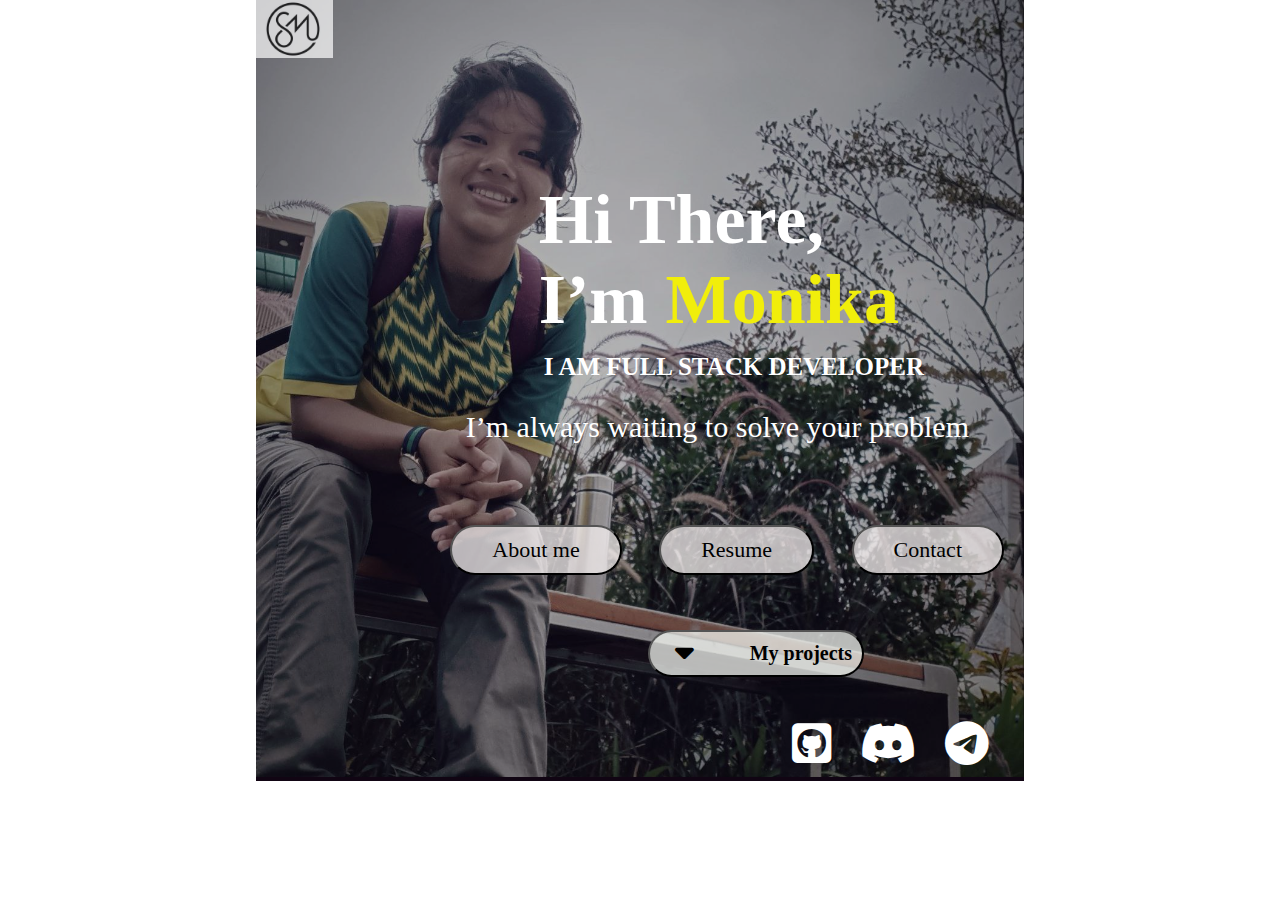
<file: index.html>
<!DOCTYPE html>
<html lang="en">
  <head>
    <meta charset="UTF-8" />
    <meta name="viewport" content="width=device-width, initial-scale=1.0" />
    <title>Document</title>
    <link rel="stylesheet" href="style.css" />
    <style>
      img {
        opacity: 0.7;
      }
    </style>
    <link
      rel="stylesheet"
      href="https://cdnjs.cloudflare.com/ajax/libs/font-awesome/6.5.1/css/all.min.css"
    />
  </head>
  <body>
    <div class="container">
      <div class="box">
        <div class="image-box">
          <img src="background.jpeg" alt="" />
        </div>

        <img class="logo" src="./SM log.jpg" alt="Logo" />
        <div class="text">
          Hi There,<br />
          I’m
        </div>
        <div class="text-1">Monika</div>

        <h4>I AM FULL STACK DEVELOPER</h4>
        <p>I’m always waiting to solve your problem</p>

        <div class="button">
          <a href="i ndex 1.html"> <button class="button1" style="font-size: 22px; padding: 10px 40px;  background-color: rgba(250, 244, 244, 0.733); border-radius: 25px; font-family: Inika;">About me</button></a>
           <a href="index 2.html"><button class="button2" style="font-size: 22px; padding: 10px 40px;  background-color: rgba(250, 244, 244, 0.733); border-radius: 25px; font-family: Inika;">Resume</button></a>
           <a href="index 3.html"><button class="button3" style="font-size: 22px; padding: 10px 40px; background-color: rgba(250, 244, 244, 0.733); border-radius: 25px; font-family: Inika;">Contact</button></a>
         </div>
         <a href="index 4.html"><button class="project" style="font-size: 20px; font-weight: bold; padding: 10px; padding-left: 100px; background-color: rgba(247, 250, 244, 0.733); border-radius: 25px; position: absolute; top: 630px; right: 160px; font-family: Inika;">My projects</button> 
        <a style="font-size: 30px; position: absolute; top: 630px; right: 330px; color: black;" href=""><i class="fa-solid fa-sort-down"></i></a>
      </a>

  <!-- <div class="next">
        
    <a style="background-color: rgba(197, 17, 17, 0.836); color: white; font-weight: bold;
  border-radius: 30px; padding-left: 40px; padding-right: 40px; font-size: 20px; height: 45px; width: 80px; border: 1px solid black; display: flex; align-items: center;text-align: center" href="i ndex 1.html">Next</a>
 
</div> -->

        <div class="icon">
          <a href="" style="font-size: 45px; color: white; padding-left: 25px"
            ><i class="fa-brands fa-square-github"></i></a>
          <a href="https://discord.com/channels/@me" style="font-size: 45px; color: white; padding-left: 25px"
            ><i class="fa-brands fa-discord"></i></a>
          <a href="" style="font-size: 45px; color: white; padding-left: 25px"
            ><i class="fa-brands fa-telegram"></i></a>
          <a href="" style="font-size: 37px; color: white; padding-left: 25px"
            ></a>
        </div>
      </div>
    </div>
  </div>
  </body>
</html>
</file>
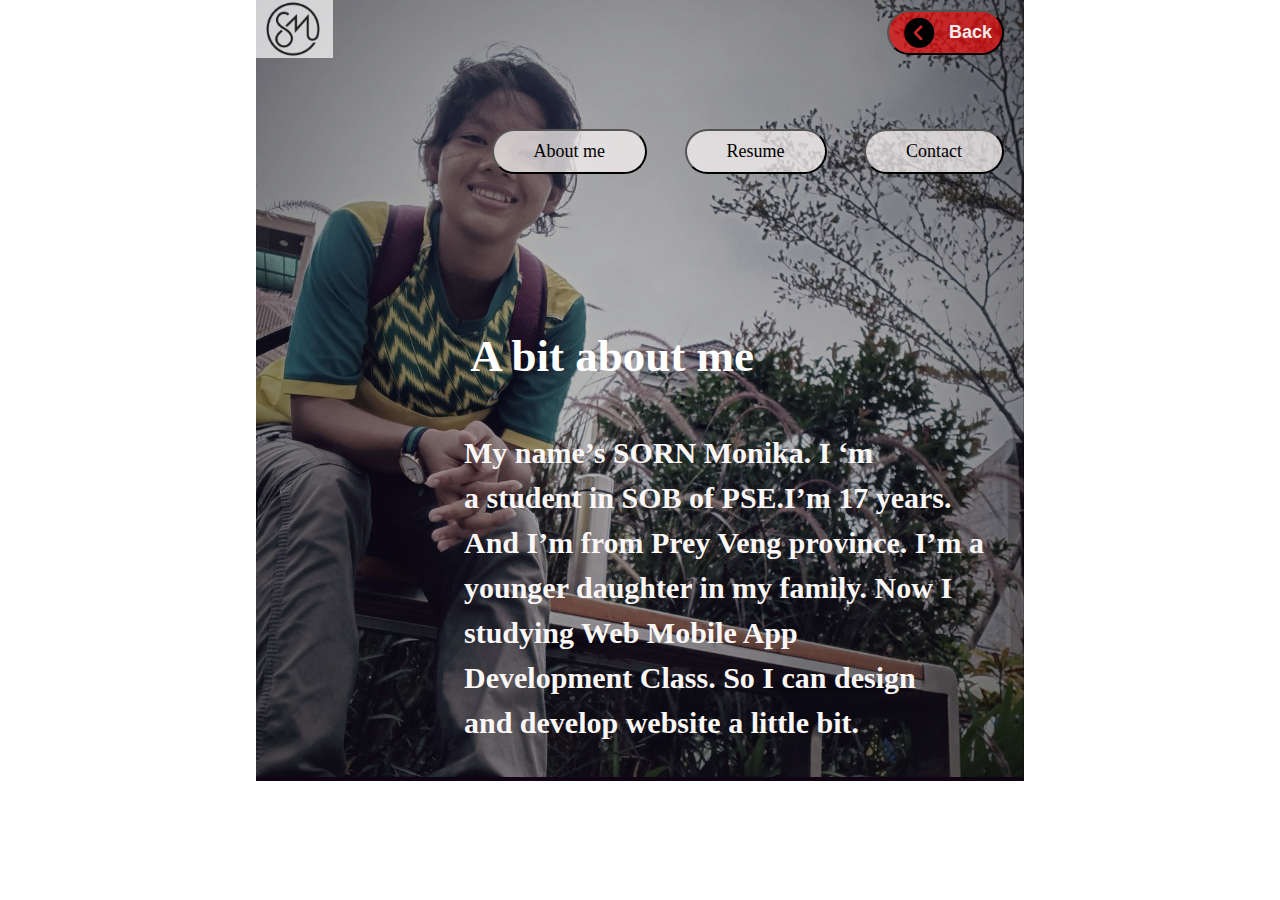
<file: i ndex 1.html>
<!DOCTYPE html>
<html lang="en">
  <head>
    <meta charset="UTF-8" />
    <meta name="viewport" content="width=device-width, initial-scale=1.0" />
    <title>Document</title>
    <link rel="stylesheet" href="style 1 .css" />
    <style>
      img {
        opacity: 0.7;
      }
    </style>
    <link
      rel="stylesheet"
      href="https://cdnjs.cloudflare.com/ajax/libs/font-awesome/6.5.1/css/all.min.css"
    />
  </head>
  <body>
    <div class="container">
      <div class="box">
        <div class="image-box">
          <img src="background.jpeg" alt="" />
        </div>

        <img class="logo" src="./SM log.jpg" alt="Logo" />

        <div class="button">
           <a href="i ndex 1.html"> <button class="button1" style="font-size: 18px; padding: 10px 40px;  background-color: rgba(250, 244, 244, 0.733); border-radius: 25px; font-family: Inika;">About me</button></a>
            <a href="index 2.html"><button class="button2" style="font-size: 18px; padding: 10px 40px;  background-color: rgba(250, 244, 244, 0.733); border-radius: 25px;font-family: Inika; ">Resume</button></a>
            <a href="index 3.html"><button class="button3" style="font-size: 18px; padding: 10px 40px; background-color: rgba(250, 244, 244, 0.733); border-radius: 25px; font-family: Inika; ">Contact</button></a>
          </div>
<!-- 
        <div class="icon">
          <a href="" style="font-size: 45px; color: white; padding-left: 25px; text-align: cent;"
            ><i class="fa-brands fa-square-facebook"></i
          ></a>
          <a href="" style="font-size: 45px; color: white; padding-left: 25px"
            ><i class="fa-brands fa-instagram"></i
          ></a>
          <a href="" style="font-size: 45px; color: white; padding-left: 25px"
            ><i class="fa-solid fa-envelope"></i
          ></a>
          <a href="" style="font-size: 37px; color: white; padding-left: 25px"
            ><i class="fa-brands fa-tiktok"></i
          ></a>
        </div> -->

        <div class="button back"> 
            <a href="index.html"><button class="back" style="font-size: 18px; padding: 10px; padding-left: 60px; background-color: rgba(233, 12, 12, 0.719); border-radius: 25px; ">Back</button></a>
           <div class="iconback" > 
            <a href="" style="color: black; "><i class="fa-sharp fa-solid fa-circle-chevron-left"></i></a>
           </div>
        </div>
        

        <div class="about">
          <h1>A bit about me</h1>
          <p>My name’s SORN Monika. I ‘m  <br> 
            a student in SOB of PSE.I’m 17 years. <br> 
             And I’m from Prey Veng province. I’m a <br>
             younger daughter in my family. Now I <br>
             studying Web Mobile App<br>
              Development Class. So I can design <br>and
               develop website a little bit.</p>
        </div>

      </div>
    </div>
  </body>
</html>
</file>
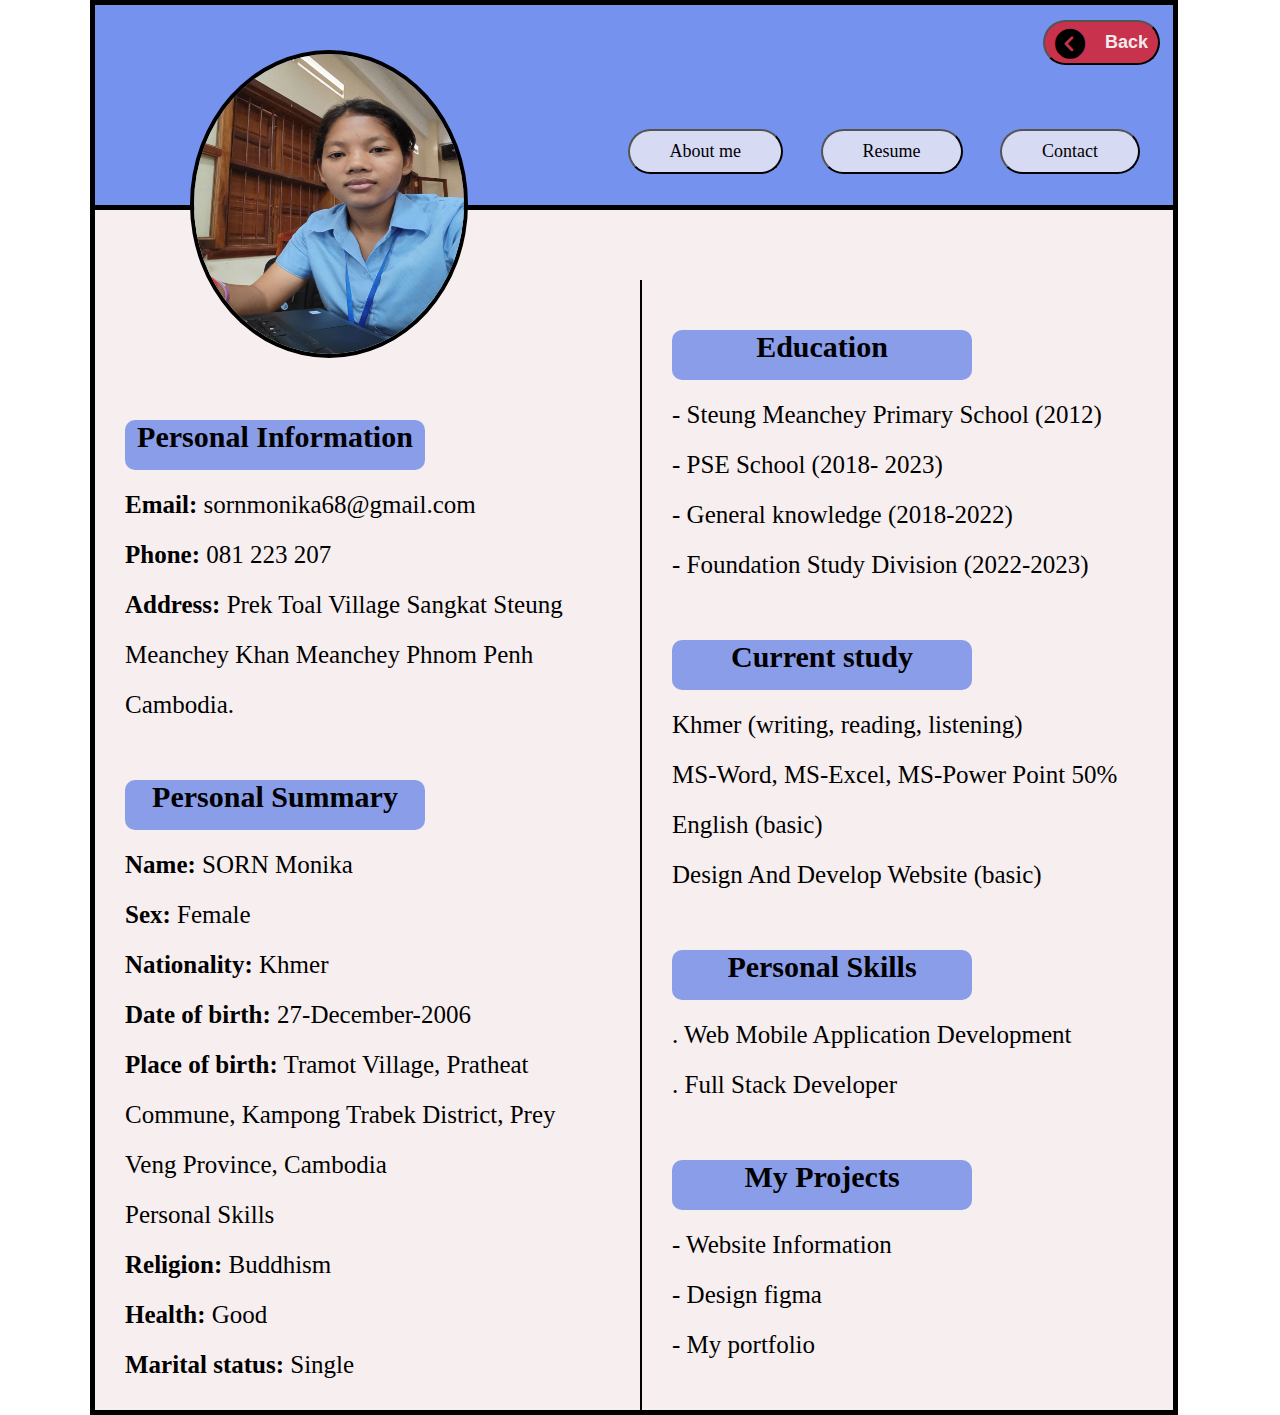
<file: index 2.html>
<!DOCTYPE html>
<html lang="en">
<head>
    <meta charset="UTF-8">
    <meta name="viewport" content="width=device-width, initial-scale=1.0">
    <title>Document</title>
    <link rel="stylesheet" href="style 2.css">
    <link
    rel="stylesheet"
    href="https://cdnjs.cloudflare.com/ajax/libs/font-awesome/6.5.1/css/all.min.css"
  />
</head>
<body>
    <div class="container">
        <div class="box">
            <div class="image-box">
            <img src="kaka.jpeg" alt="">
            </div>
        <div class="box-1">
            <div class="button">
                <a href="i ndex 1.html"> <button class="button1" style="font-size: 18px; padding: 10px 40px;  background-color: rgba(250, 244, 244, 0.733); border-radius: 25px;font-family: Inika; ">About me</button></a>
                 <a href="index 2.html"><button class="button2" style="font-size: 18px; padding: 10px 40px;  background-color: rgba(250, 244, 244, 0.733); border-radius: 25px; font-family: Inika;">Resume</button></a>
                 <a href="index 3.html"><button class="button3" style="font-size: 18px; padding: 10px 40px; background-color: rgba(250, 244, 244, 0.733); border-radius: 25px;font-family: Inika; ">Contact</button></a>
               </div>
              <div class="button back"> 
                <a href="index.html"><button class="back" style="font-size: 18px; padding: 10px; padding-left: 60px; background-color: rgba(233, 12, 12, 0.719); border-radius: 25px; ">Back</button></a>
               <div class="iconback" > 
                <a href="" style="color: black; position: absolute; top: 6px; right: 10px;"><i class="fa-sharp fa-solid fa-circle-chevron-left"></i></a>
               </div>
            </div>
        </div>
        <div class="box-2">

            <div class="box-text1">
                <div class="text1-1">Personal Information</div>
                <p><b>Email:</b> sornmonika68@gmail.com <br>

                    <b>Phone:</b> 081 223 207 <br>
                     
                  <b>  Address:</b> Prek Toal Village Sangkat Steung  <br>
                    
                    Meanchey Khan Meanchey Phnom Penh <br>
                    
                    Cambodia. <br></p>
                <div class="text1-2">Personal Summary</div>
                
                <p>
                   <b> Name: </b>SORN Monika <br>

                    <b>Sex:</b> Female <br>
                    
                    <b>Nationality:</b> Khmer <br>
                    
                    <b>Date of birth:</b> 27-December-2006 <br>
                   <b> Place of birth:</b> Tramot Village, Pratheat <br>

                        Commune, Kampong Trabek District, Prey <br>
                        
                        Veng Province, Cambodia <br>Personal Skills <br>
                        <b>Religion:</b> Buddhism <br>

                           <b> Health: </b>Good <br>
                            
                           <b> Marital status:</b> Single <br>
                        </p>
               
            </div>

            <div class="box-text2">
                <div class="text2-1">Education</div>
                <p>- Steung Meanchey Primary School (2012) <br>

                    - PSE School (2018- 2023) <br>
                    
                     - General knowledge (2018-2022) <br>
                     - Foundation Study Division (2022-2023) <br>
                </p>
                <div class="text2-2">Current study</div>
                <p>  Khmer (writing, reading, listening) <br>

                    MS-Word, MS-Excel, MS-Power Point 50% <br>
                  
                  English (basic) <br>
                  
                     Design And Develop Website (basic) <br>
                  </p>
                <div class="text2-3">Personal Skills</div>
                <p>. Web Mobile Application Development <br>

                   . Full Stack Developer <br>
                   <div class="text2-4">My Projects</div>
                   <p> - Website Information <br>
                - Design figma <br>
            - My portfolio</p>
                    
               
               </p>

    </div> 
    </div>
</body>
</html>
</file>
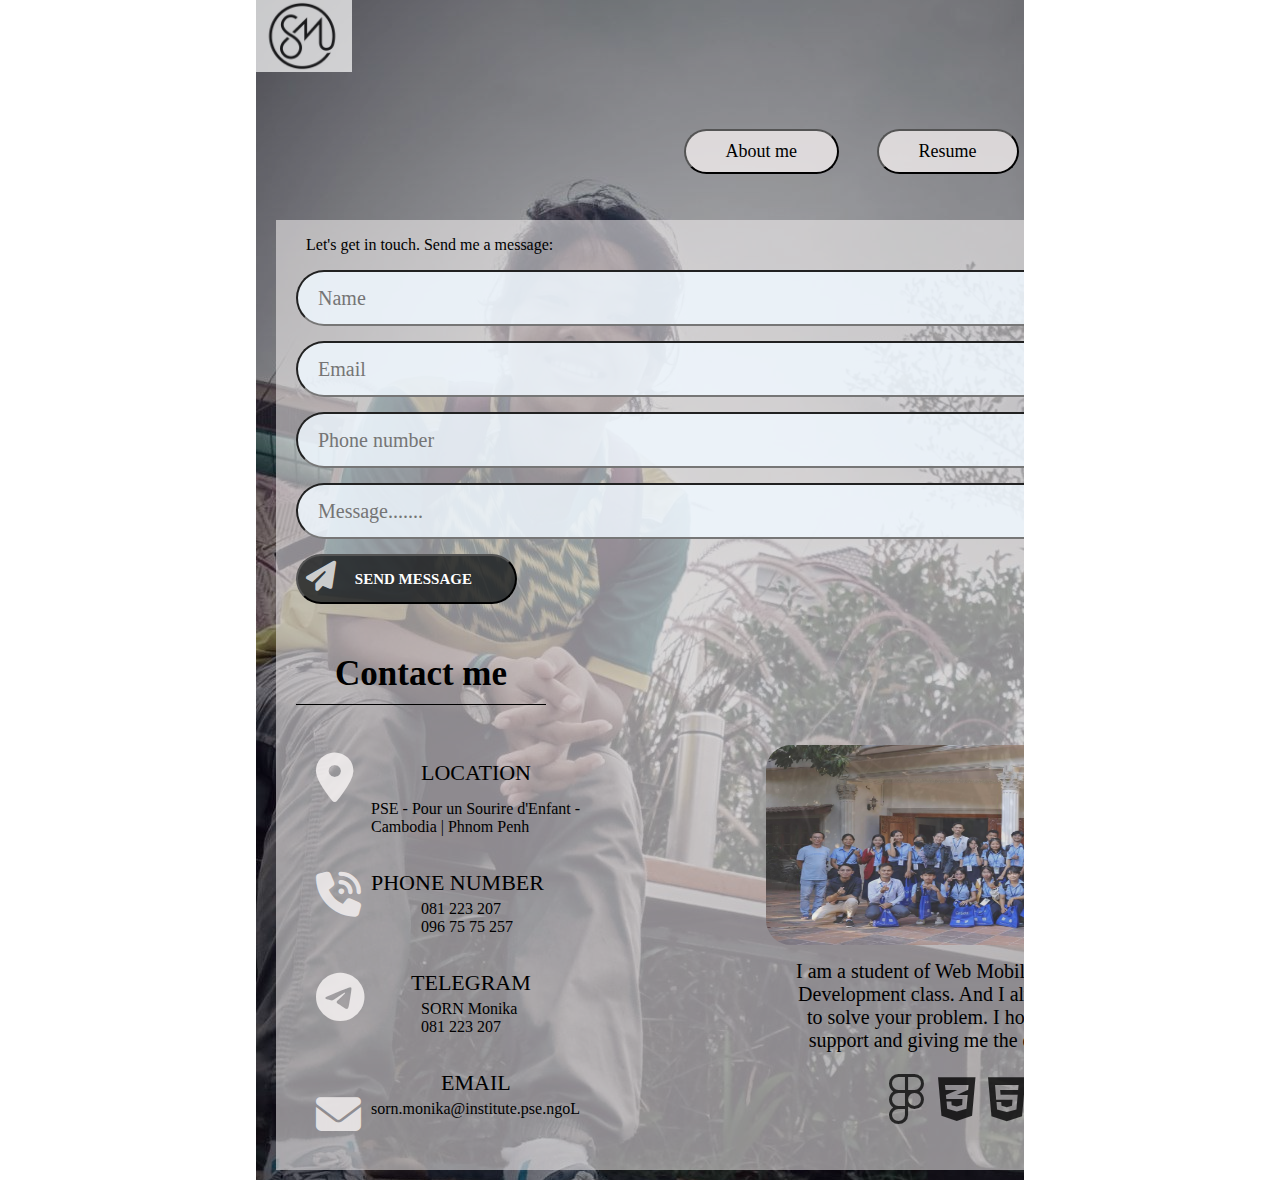
<file: index 3.html>
<!DOCTYPE html>
<html lang="en">
  <head>
    <meta charset="UTF-8" />
    <meta name="viewport" content="width=device-width, initial-scale=1.0" />
    <title>Document</title>
    <link rel="stylesheet" href="style 3.css" />
    <style>
      img {
        opacity: 0.7;
      }
    </style>
    <link
      rel="stylesheet"
      href="https://cdnjs.cloudflare.com/ajax/libs/font-awesome/6.5.1/css/all.min.css"
    />
  </head>
  <body>
    <div class="container">
      <div class="box">
        <div class="image-box">
          <img src="ka.jpeg" alt="" />
        </div>

        <img class="logo" src="./SM log.jpg" alt="Logo" />

        <div class="button">
          <a href="i ndex 1.html"> <button class="button1" style="font-size: 18px; padding: 10px 40px;  background-color: rgba(250, 244, 244, 0.733); border-radius: 25px; font-family: Inika;">About me</button></a>
           <a href="index 2.html"><button class="button2" style="font-size: 18px; padding: 10px 40px;  background-color: rgba(250, 244, 244, 0.733); border-radius: 25px;font-family: Inika; ">Resume</button></a>
           <a href="index 3.html"><button class="button3" style="font-size: 18px; padding: 10px 40px; background-color: rgba(250, 244, 244, 0.733); border-radius: 25px;font-family: Inika;">Contact</button></a>
         </div>

        <div class="button back"> 
           <a href="index.html"> <button class="back" style="font-size: 18px; padding: 10px; padding-left: 60px; background-color: rgba(233, 12, 12, 0.719); border-radius: 25px; ">Back</button></a>
           <div class="iconback" > 
            <a href="" style="color: black; position: absolute; top: 4px; right: 6px; "><i class="fa-sharp fa-solid fa-circle-chevron-left"></i></a>
           </div>
        </div>
        <div class="background-color">
          <a href="" style="font-size: 50px; color: rgba(10, 10, 10, 0.836); padding-left: 25px; position: absolute; bottom: 40px; right: 170px;"
                ><i class="fa-brands fa-html5"></i></a> 
                <a href="" style="font-size: 50px; color: rgba(7, 7, 7, 0.836); padding-left: 25px; position: absolute; bottom: 40px; right: 220px;"
                ><i class="fa-brands fa-css3-alt"></i></a> 
                <a href="" style="font-size: 50px; color: rgba(15, 15, 15, 0.836); padding-left: 25px; position: absolute; bottom: 40px; right: 270px;"
                ><i class="fa-brands fa-figma"></i></a> 

          <p style="margin-left: 30px;">Let's get in touch. Send me a message:</p>
          <form action="#">
            <div class="">
                  <input style="width: 93%; height: 50px; font-size: 20px; border-radius: 30px; margin-left: 20px; margin-bottom: 15px; padding-left: 20px; background-color: rgba(240, 248, 255, 0.836); font-family: Inika;" type="text" placeholder="Name" >
            </div>
            <div class="">
              <input style="width: 93%; height: 50px; font-size: 20px; border-radius: 30px; margin-left: 20px; margin-bottom: 15px; padding-left: 20px; background-color: rgba(240, 248, 255, 0.836); font-family: Inika;" type="text" placeholder="Email">
            </div>
            <div class="">
              <input style="width: 93%; height: 50px; font-size: 20px; border-radius: 30px; margin-left: 20px; margin-bottom: 15px; padding-left: 20px; background-color: rgba(240, 248, 255, 0.836); font-family: Inika;" type="text" placeholder="Phone number">
            </div>
            <div class="">
              <input style="width: 93%; height: 50px; font-size: 20px; border-radius: 30px; margin-left: 20px; margin-bottom: 15px; padding-left: 20px; background-color: rgba(240, 248, 255, 0.836); font-family: Inika;" type="text" placeholder="Message.......">
            </div>
            <div class="">
              <input style="width: 24%; height: 50px; font-size: 15px; border-radius: 30px; margin-left: 20px; margin-bottom: 15px; padding-left: 20px; background-color: rgba(22, 24, 26, 0.788); color: rgb(255, 255, 255); font-weight: bold; font-family: Inika;" type="button" value="SEND MESSAGE">
              <a href="" style="font-size: 30px; position: absolute; left: 30px; top: 340px; color: rgba(255, 255, 255, 0.767);"><i class="fa-solid fa-paper-plane"></i></a>
            </div>
          </form>
          <div class="contact">
            <h3 class="contact me" style="font-size: 35px; font-family: Inika; border-bottom: 1px solid black; width: 250px; text-align: center; margin-left: 20px; height: 50px;">Contact me</h3>
          </div>

          <div class="contact-box1">
            <div class=" text-contact">LOCATION</div>
          
              <a href="" style="font-size: 50px; color: rgba(247, 243, 243, 0.836); padding-left: 25px; position: absolute; top: 10px; left: 0;"
                ><i class="fa-solid fa-location-dot"></i></a> 

              <a href="" style="font-size: 45px; color: rgb(247, 243, 243, 0.836); padding-left: 25px; position: absolute; top: 130px;"
                ><i class="fa-solid fa-phone-volume"></i></a>
              <a href="" style="font-size: 45px; color: rgb(247, 243, 243, 0.836); padding-left: 25px; position: absolute; top: 350px;"
                ><i class="fa-solid fa-envelope"></i
              ></a>
              <a href="" style="font-size: 50px; color: rgb(247, 243, 243, 0.836); padding-left: 25px; position:absolute;  top: 230px;"><i class="fa-brands fa-telegram"></i></a>
            
            <div class="text-contact-1">PSE - Pour un Sourire d'Enfant - <br>
               Cambodia | Phnom Penh</div>

               <div class=" text-contact-2">PHONE NUMBER</div>
               <div class=" text-contact-3">081 223 207 <br>
                096 75 75 257</div>
                <div class=" text-contact-4">TELEGRAM</div>
                <div class=" text-contact-5">SORN Monika <br>081 223 207
                </div>
                <div class=" text-contact-6">EMAIL</div>
                <div class=" text-contact-7">sorn.monika@institute.pse.ngoL</div>

          </div>

          <div class="contact-box2">
            <div class="box-picture">
              <img src="Untitled.jpeg" alt="" style="width: 400px; height: 200px; border-radius: 25px;">
            </div>

            <div class="last-text">I am a student of  Web Mobile  Application <br>
               Development class. And I always waiting <br>
                to solve your problem. I hope you guys <br>
                 support and giving me the opportunity.</div>
          </div>  
        </div>
      </div> 
    </div>
  </body>
</html>
</file>
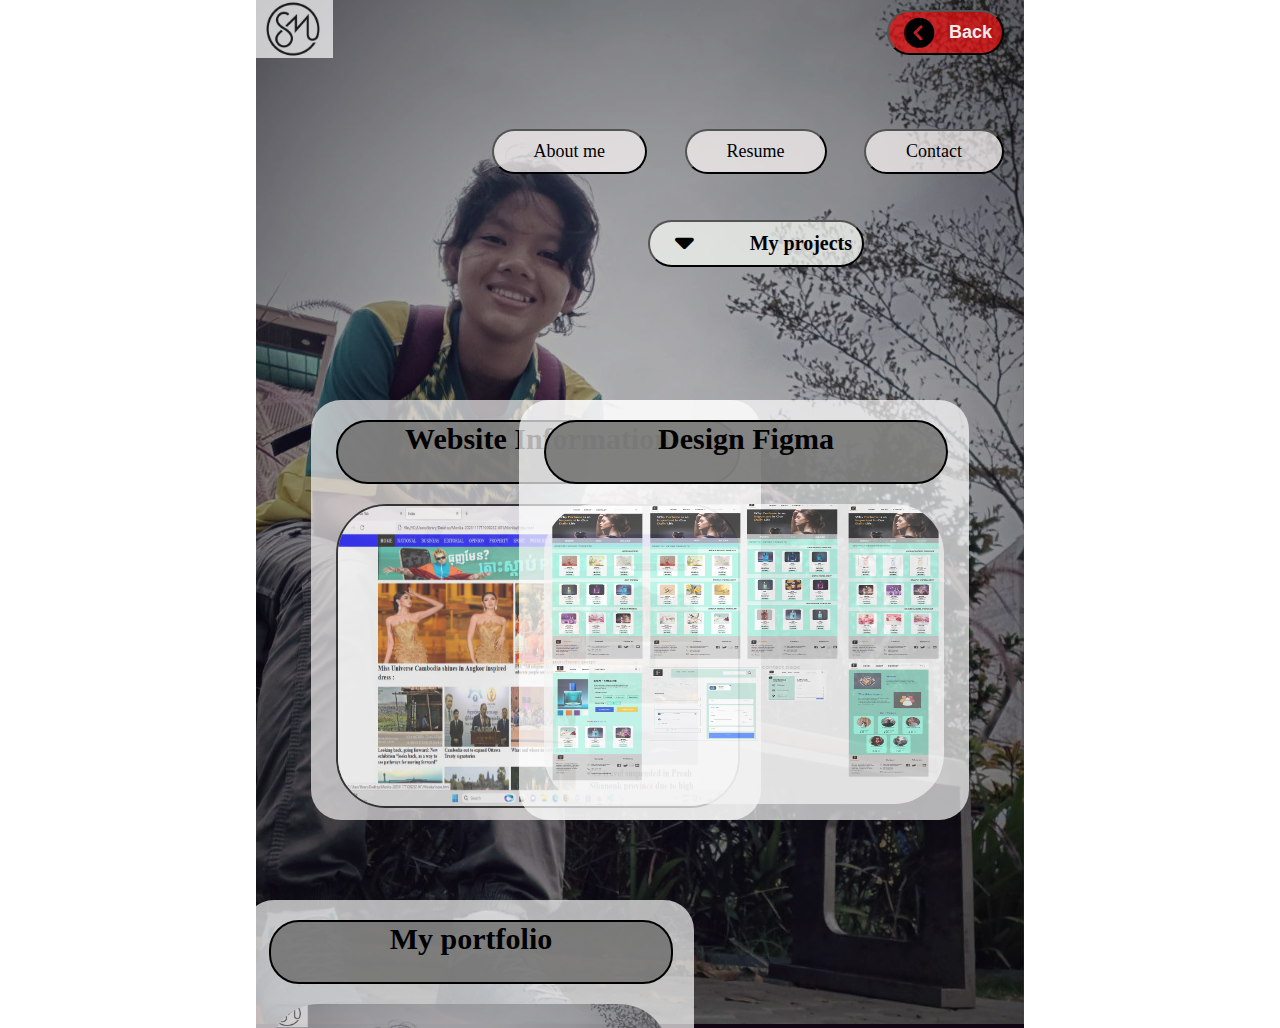
<file: index 4.html>
<!DOCTYPE html>
<html lang="en">
  <head>
    <meta charset="UTF-8" />
    <meta name="viewport" content="width=device-width, initial-scale=1.0" />
    <title>Document</title>
    <link rel="stylesheet" href="style 4.css" />
    <style>
      img {
        opacity: 0.7;
      }
    </style>
    <link
      rel="stylesheet"
      href="https://cdnjs.cloudflare.com/ajax/libs/font-awesome/6.5.1/css/all.min.css"
    />
  </head>
  <body>
    <div class="container">
      <div class="box">
        <div class="image-box">
          <img src="ka.jpeg" alt="" />
        </div>

        <img class="logo" src="./SM log.jpg" alt="Logo" />

        <div class="button">
           <a href="i ndex 1.html"> <button class="button1" style="font-size: 18px; padding: 10px 40px;  background-color: rgba(250, 244, 244, 0.733); border-radius: 25px; font-family: Inika;">About me</button></a>
            <a href="index 2.html"><button class="button2" style="font-size: 18px; padding: 10px 40px;  background-color: rgba(250, 244, 244, 0.733); border-radius: 25px; font-family: Inika;">Resume</button></a>
            <a href="index 3.html"><button class="button3" style="font-size: 18px; padding: 10px 40px; background-color: rgba(250, 244, 244, 0.733); border-radius: 25px; font-family: Inika;">Contact</button></a>
          </div>
          <a href="index 4.html"><button class="project" style="font-size: 20px; font-weight: bold; padding: 10px; padding-left: 100px; background-color: rgba(247, 250, 244, 0.733); border-radius: 25px; position: absolute; top: 220px; right: 160px; font-family: Inika;">My projects</button> 
            <a style="font-size: 30px; position: absolute; top: 220px; right: 330px; color: black;" href=""><i class="fa-solid fa-sort-down"></i></a>
          </a>

        <div class="button back"> 
            <a href="index.html"><button class="back" style="font-size: 18px; padding: 10px; padding-left: 60px; background-color: rgba(233, 12, 12, 0.719); border-radius: 25px; ">Back</button></a>
           <div class="iconback" > 
            <a href="" style="color: black; "><i class="fa-sharp fa-solid fa-circle-chevron-left"></i></a>
           </div>
        </div>
        <div class="box-1">
            <div class="box-1-1">Website Information</div>
            <div class="box-1-2">
                <img src="news 1.jpeg" alt="">
            </div>
        </div>

        <div class="box-2">
            <div class="box-2-1">Design Figma</div>
            <div class="box-2-2">
              <img src="figma 2.png" alt="">
            </div>
        </div>

        <div class="box-3">
            <div class="box-3-1">My portfolio</div>
            <div class="box-3-2">
              <img src="my portfolio.png" alt="">
            </div>
        </div>

    

      </div>
    </div>
  </body>
</html>
</file>
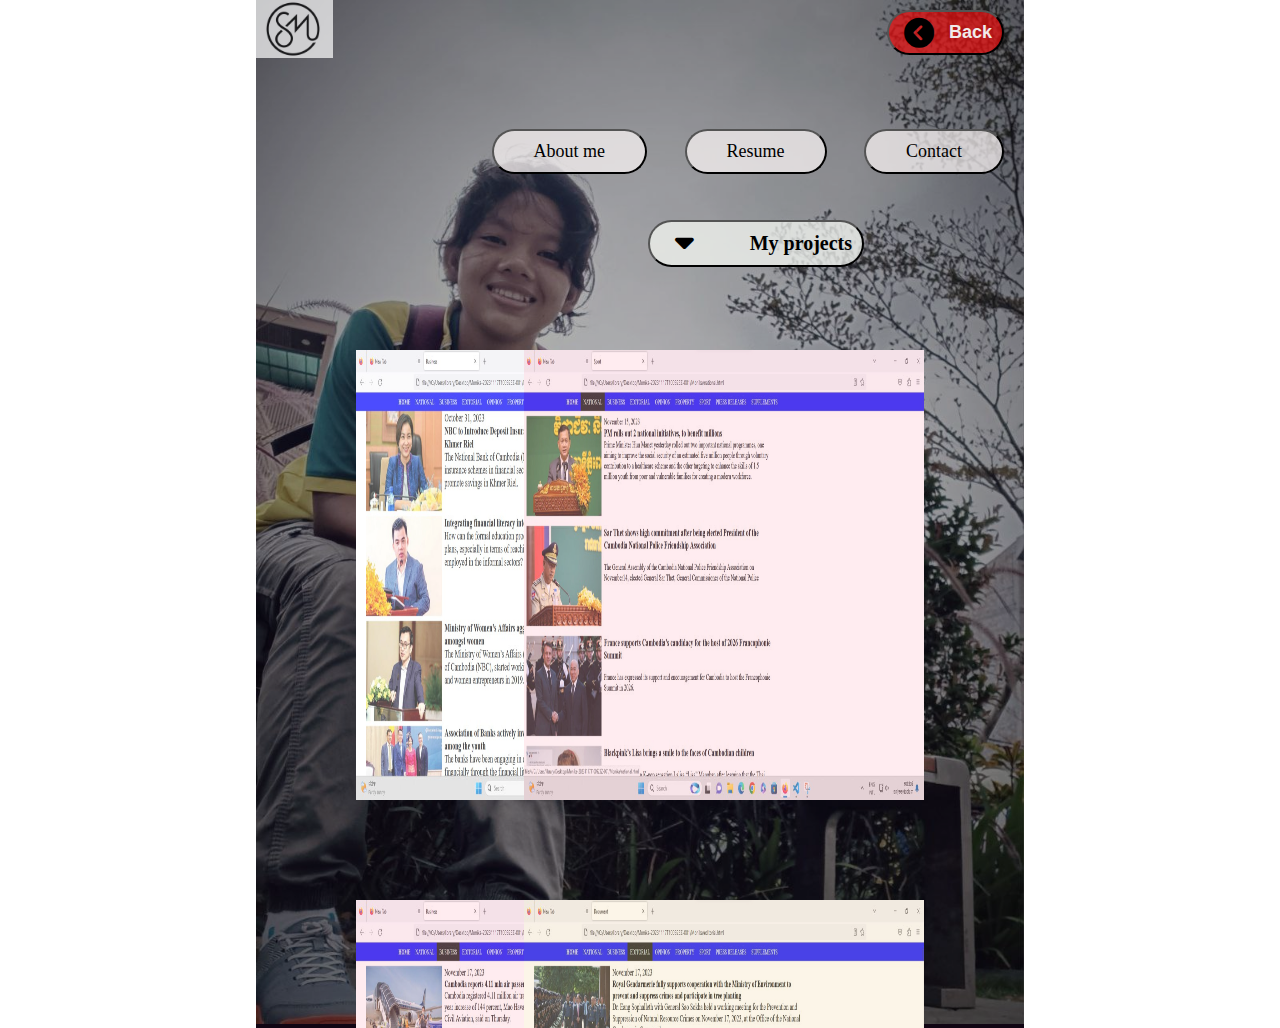
<file: index 5.html>
<!DOCTYPE html>
<html lang="en">
  <head>
    <meta charset="UTF-8" />
    <meta name="viewport" content="width=device-width, initial-scale=1.0" />
    <title>Document</title>
    <link rel="stylesheet" href="style 5.css" />
    <style>
      img {
        opacity: 0.7;
      }
    </style>
    <link
      rel="stylesheet"
      href="https://cdnjs.cloudflare.com/ajax/libs/font-awesome/6.5.1/css/all.min.css"
    />
  </head>
  <body>
    <div class="container">
      <div class="box">
        <div class="image-box">
          <img src="ka.jpeg" alt="" />
        </div>

        <img class="logo" src="./SM log.jpg" alt="Logo" />

        <div class="button">
           <a href="i ndex 1.html"> <button class="button1" style="font-size: 18px; padding: 10px 40px;  background-color: rgba(250, 244, 244, 0.733); border-radius: 25px; font-family: Inika;">About me</button></a>
            <a href="index 2.html"><button class="button2" style="font-size: 18px; padding: 10px 40px;  background-color: rgba(250, 244, 244, 0.733); border-radius: 25px; font-family: Inika;">Resume</button></a>
            <a href="index 3.html"><button class="button3" style="font-size: 18px; padding: 10px 40px; background-color: rgba(250, 244, 244, 0.733); border-radius: 25px; font-family: Inika;">Contact</button></a>
          </div>
          <a href="index 4.html"><button class="project" style="font-size: 20px; font-weight: bold; padding: 10px; padding-left: 100px; background-color: rgba(247, 250, 244, 0.733); border-radius: 25px; position: absolute; top: 220px; right: 160px; font-family: Inika;">My projects</button> 
            <a style="font-size: 30px; position: absolute; top: 220px; right: 330px; color: black;" href=""><i class="fa-solid fa-sort-down"></i></a>
          </a>

        <div class="button back"> 
            <a href="index.html"><button class="back" style="font-size: 18px; padding: 10px; padding-left: 60px; background-color: rgba(233, 12, 12, 0.719); border-radius: 25px; ">Back</button></a>
           <div class="iconback" > 
            <a href="" style="color: black; "><i class="fa-sharp fa-solid fa-circle-chevron-left"></i></a>
           </div>
        </div>
        <div class="box1"><img src="news 2.jpeg" alt=""></div>
        <div class="box2"><img src="news 3.jpeg" alt=""></div>
        <div class="box3"><img src="news 4.jpeg" alt=""></div>
        <div class="box4"><img src="news 5.jpeg" alt=""></div>
        <div class="box5"></div>
        <div class="box6"></div>

      </div>
    </div>
  </body>
</html>
</file>
<file: style.css>
body{
    margin: 0;
}
.container{
    position: relative;
    width: 60%;
    height: auto;
    overflow: hidden;
    margin: auto;
}
.box{
    position: relative;
    width: 100%;
    background-color: rgb(17, 5, 19);
    margin: auto;
}
.image-box img{
    width: 100%;
    height: auto;
    overflow: hidden;
    background-image: url("ka.jpeg");
    /* background-position: center;
    background-repeat: no-repeat;
    background-size: cover;
    /* background-color: rgba(0, 0, 0, 0.301); */
    position: relative; 
}

.logo {
    position: absolute;
    top:0;
    width: 10%;
    height: 8%;
    /* border-radius: 50%; */
    height: auto;
    overflow: hidden;}
.text{
        position: absolute;
        right: 200px;
        top: 180px;
        font-size: 70px;
        color: white;
        font-weight: bold;
        font-family: Inika;
    }
    .text-1{
        position: absolute;
        right: 125px;
        top: 260px;
        font-size: 70px;
        color: rgb(241, 238, 11) ;
        font-weight: bold;
        font-family: Inika;
    }
    h4{font-weight: bold;
        position: absolute;
        right: 100px;
        top: 320px;
        font-size: 25px;
        color: white;
    }
    p{
        position: absolute;
        right: 55px;
        top: 380px;
        font-size: 30px;
        color: white;
    }
    .button {
        position: absolute;
        top: 400px;
        right: 0px;
        /* background-color: black; */
        color: rgb(17, 7, 7);
        padding: 20px;
        text-align: center;
        display: inline-block;
        font-size: 150px;
        /* margin: 4px 2px; */
        cursor: pointer;
        justify-content: space-between;
      }
      .icon{
        position:absolute;
        right: 10px;
        bottom: 10px;
    }
</file>
<file: style 1 .css>
body{
    margin: 0;
}
.container{
    position: relative;
    width: 60%;
    height: auto;
    overflow: hidden;
    margin: auto;
}
.box{
    position: relative;
    width: 100%;
    background-color: rgb(17, 5, 19);
    margin: auto;
}
.image-box img{
    width: 100%;
    height: auto;
    overflow: hidden;
    background-image: url("ka.jpeg");
    /* background-position: center;
    background-repeat: no-repeat;
    background-size: cover;
    /* background-color: rgba(0, 0, 0, 0.301); */
    position: relative; 
}

.logo {
    position: absolute;
    top:0;
    width: 10%;
    height: 8%;
    /* border-radius: 50%; */
    height: auto;
    overflow: hidden;}
.button {
        position: absolute;
        top: 0;
        right: 0px;
        /* background-color: black; */
        color: rgb(17, 7, 7);
        padding: 20px;
        text-align: center;
        display: inline-block;
        font-size: 150px;
        /* margin: 4px 2px; */
        cursor: pointer;
        justify-content: space-between;
      }
    .back{
        position: absolute;
        top: 5px;
        right: 10px;
        /* background-color: black; */
        color: rgb(241, 235, 235);
        font-weight: bold;
        padding: 20px;
        text-align: center;
        gon
        display: inline-block;
        font-size: 150px;
        /* margin: 4px 2px; */
        cursor: pointer;
        justify-content: space-between;
      }
.iconback{
        position: absolute;
        top: 12px;
        right: 80px;
        color: black;
        font-size: 30px;

    }
.icon{
        position:absolute;
        right: 10px;
        bottom: 10px;
    }
h1{
    position: absolute;
    top: 300px;
    right: 270px;
    color: rgb(255, 255, 255);
    font-size: 45px;
}
p{
    position: absolute;
    top: 400px;
    right: 40px;
    font-size: 30px;
    color: rgb(252, 247, 247);
    font-weight: bold;
    line-height: 1.5;
}
</file>
<file: style 2.css>
body{
    margin: 0;
}
.container{
    width: 1100px;
    height: auto;
    overflow: hidden;
    margin: auto;
}
.box{
    position: relative;
    width: auto;
    height: auto;
    overflow: hidden;
    /* background-color: black; */

}
.image-box{
    position: absolute;
    width: 270px;
    height: 300px;
    border: 5px sodi black;
    border-radius: 50px;
}
.image-box img{
    width: 100%;
    height: 100%;
    border-radius:50%;
    margin-top: 50px;
    margin-left: 100px;
    border: 4px solid black;
}
.box-1{
    width: 98%;
    height: 200px;
    background-color: rgba(18, 67, 226, 0.582);
    /* border: 10px solid black; */
    border-top: 5px solid black;
    border-left: 5px solid black;
    border-right: 5px solid black;
  

}
.box-2{
    /* position: relative; */
    width: 98%;
    height: 1200px;
    background-color: rgb(247, 239, 239);
    border: 5px solid black;
  
}
.button {
    position: absolute;
    top: 0;
    right: 30px;
    /* background-color: black; */
    color: rgb(17, 7, 7);
    padding: 20px;
    text-align: center;
    display: inline-block;
    font-size: 150px;
    /* margin: 4px 2px; */
    cursor: pointer;
    justify-content: space-between;
  }
  .back{
    position: absolute;
    top: 10px;
    right: 15px;
    /* background-color: black; */
    color: rgb(241, 235, 235);
    font-weight: bold;
    padding: 20px;
    text-align: center;
    gon
    /* display: inline-block; */
    font-size: 150px;
    /* margin: 4px 2px; */
    cursor: pointer;
    justify-content: space-between;
  }
  .iconback{
    position: absolute;
    top: 12px;
    right: 80px;
    color: black;
    font-size: 30px;

}
.icon{
    position:absolute;
    right: 10px;
    bottom: 10px;
}
.box-text1{
    position: absolute;
    width: 50%;
    height: 1000px;
    /* background-color: rgb(21, 255, 0); */
    top: 350px;
}
.text1-2{
    font-size: 30px;
    font-weight: bold;
    margin-left: 30px;
    margin-top: 20px;
}
p{
    font-size: 25px;
    margin-left: 30px;
    line-height: 2;
    margin-top: 10px;
}
.text1-1{
    font-size: 30px;
    font-weight: bold;
    margin-left: 30px;
    margin-top: 70px;
    width: 300px;
    height: 50px;
    border-radius: 10px;
    background-color: rgba(18, 67, 226, 0.479);
    text-align: center;
}
.text1-2{
    font-size: 30px;
    font-weight: bold;
    margin-left: 30px;
    margin-top: 50px;
    width: 300px;
    height: 50px;
    border-radius: 10px;
    background-color: rgba(18, 67, 226, 0.479);
    text-align: center;
}

.box-text2{
    position: absolute;
    width: 48%;
    height: 1150px;
    /* background-color: rgb(230, 230, 31); */
    right: 20px;
    top: 280px;
    border-left:2px solid black;
}
.text2-1{
    font-size: 30px;
    font-weight: bold;
    margin-left: 30px;
    margin-top:15px;
}
.text2-1{
    font-size: 30px;
    font-weight: bold;
    margin-left: 30px;
    margin-top: 50px;
    width: 300px;
    height: 50px;
    border-radius: 10px;
    background-color: rgba(18, 67, 226, 0.479);
    text-align: center;
}
.text2-2{
    font-size: 30px;
    font-weight: bold;
    margin-left: 30px;
    margin-top: 50px;
    width: 300px;
    height: 50px;
    border-radius: 10px;
    background-color: rgba(18, 67, 226, 0.479);
    text-align: center;
}
.text2-3{
    font-size: 30px;
    font-weight: bold;
    margin-left: 30px;
    margin-top: 50px;
    width: 300px;
    height: 50px;
    border-radius: 10px;
    background-color: rgba(18, 67, 226, 0.479);
    text-align: center;
}
.text2-4{
    font-size: 30px;
    font-weight: bold;
    margin-left: 30px;
    margin-top: 50px;
    width: 300px;
    height: 50px;
    border-radius: 10px;
    background-color: rgba(18, 67, 226, 0.479);
    text-align: center;
}
</file>
<file: style 3.css>
body{
    margin: 0;
}
.container{
    position: relative;
    width: 60%;
    height: auto;
    overflow: hidden;
    margin: auto;
}
.box{
    position: relative;
    width:960px;
    height: 1180px;
    background-color: rgb(17, 5, 19);
    margin: auto;
}
image-box img{
    width: 100%;
    height: auto;
    overflow: hidden;
    background-image: url("ka.jpeg");
    /* background-position: center;
    background-repeat: no-repeat;
    background-size: cover;
    /* background-color: rgba(0, 0, 0, 0.301); */
    position: relative; 
}

.logo {
    position: absolute;
    top:0;
    width: 10%;
    height: 8%;
    /* border-radius: 50%; */
    height: auto;
    overflow: hidden;}
.button {
        position: absolute;
        top: 0;
        right: 0px;
        /* background-color: black; */
        color: rgb(17, 7, 7);
        padding: 20px;
        text-align: center;
        display: inline-block;
        font-size: 150px;
        /* margin: 4px 2px; */
        cursor: pointer;
        justify-content: space-between;
      }
    .back{
        position: absolute;
        top: 5px;
        right: 10px;
        /* background-color: black; */
        color: rgb(241, 235, 235);
        font-weight: bold;
        padding: 20px;
        text-align: center;
        gon
        display: inline-block;
        font-size: 150px;
        /* margin: 4px 2px; */
        cursor: pointer;
        justify-content: space-between;
      }
.iconback{
        position: absolute;
        top: 9px;
        right: 80px;
        color: black;
        font-size: 30px;

    }
/* .icon{
        position:absolute;
        right: 10px;
        bottom: 10px;
    } */
.background-color{
    position: absolute;
    top: 220px;
    width: 920px;
    height: 950px;
    background-color: rgba(245, 241, 241, 0.562);
    left: 20px;
}
.message{
    position: fixed;
    top: 500px;
    left: 500px;
}
.text-1{
    position:absolute ;
    width: 90%;
    height: 50px;
}
.contact-box1{
    position: absolute;
    width: 400px;
    height: 450px;
    /* background-color: pink; */
    left: 15px;
}
.contact-box2{
    position: absolute;
    width: 500px;
    height: 450px;
    /* background-color: rgb(228, 20, 54); */
    right: 0;
}
.text-contact{
    position: absolute;
    font-size: 22PX;
    /* font-weight: bold; */
    font-family: Inika;
    left: 130px;
    top: 20px;
}
.text-contact-1{
    position: absolute;
    left: 80px;
    top: 60px;
}
.text-contact-2{
    position: absolute;
    font-size: 22PX;
    /* font-weight: bold; */
    font-family: Inika;
    left: 80px;
    top: 130px;
}
.text-contact-3{
    position: absolute;
    left: 130px;
    top: 160px;
}
.text-contact-4{
    position: absolute;
    font-size: 22PX;
    /* font-weight: bold; */
    font-family: Inika;
    left: 120px;
    top: 230px;
}
.text-contact-5{
    position: absolute;
    left: 130px;
    top: 260px;
}
.text-contact-6{
    position: absolute;
    font-size: 22PX;
    /* font-weight: bold; */
    font-family: Inika;
    left: 150px;
    top: 330px;
}
.text-contact-7{
    position: absolute;
    left: 80px;
    top: 360px;
}
.last-text{
    position: absolute;
    font-size: 20px;
    color: black;
    text-align: center;
    top: 220px;
    left: 100px;

    
}
.box-picture{
    position: absolute;
    left: 70px;
    top: 5px;
}
</file>
<file: style 4.css>
body{
    margin: 0;
}
.container{
    position: relative;
    width: 60%;
    height: auto;
    overflow: hidden;
    margin: auto;
}
.box{
    position: relative;
    width: 100%;
    background-color: rgb(17, 5, 19);
    margin: auto;
}
.image-box img{
    width: 100%;
    height: auto;
    overflow: hidden;
    background-image: url("ka.jpeg");
    /* background-position: center;
    background-repeat: no-repeat;
    background-size: cover;
    /* background-color: rgba(0, 0, 0, 0.301); */
    position: relative; 
}

.logo {
    position: absolute;
    top:0;
    width: 10%;
    height: 8%;
    /* border-radius: 50%; */
    height: auto;
    overflow: hidden;}
.button {
        position: absolute;
        top: 0;
        right: 0px;
        /* background-color: black; */
        color: rgb(17, 7, 7);
        padding: 20px;
        text-align: center;
        display: inline-block;
        font-size: 150px;
        /* margin: 4px 2px; */
        cursor: pointer;
        justify-content: space-between;
      }
    .back{
        position: absolute;
        top: 5px;
        right: 10px;
        /* background-color: black; */
        color: rgb(241, 235, 235);
        font-weight: bold;
        padding: 20px;
        text-align: center;
        gon
        display: inline-block;
        font-size: 150px;
        /* margin: 4px 2px; */
        cursor: pointer;
        justify-content: space-between;
      }
.iconback{
        position: absolute;
        top: 12px;
        right: 80px;
        color: black;
        font-size: 30px;

    }
.icon{
        position:absolute;
        right: 10px;
        bottom: 10px;
    }
.box-1{
    position: absolute;
    width: 450px;
    height: 420px;
    background-color: rgba(247, 244, 244, 0.692);
    top: 400px;
    left: 55px;
    border-radius: 30px;
  
}
.box-1-1{
    width: 400px;
    height: 60px;
    background-color: rgba(110, 110, 109, 0.815);
    margin-top: 20px;
    margin-left: 25px;
    border-radius: 50px;
    font-size: 30px;
    font-weight: bold;
    text-align: center;
    font-family: Inika;
    border: 2px solid black;

}
.box-1-2 img{
    width: 400px;
    height: 300px;
    border-radius: 50px;
    border: 2px solid black;
}
.box-1-2{
    width: 400px;
    height: 300px;
    /* background-color: yellow; */
    margin-top: 20px;
    margin-left: 25px;
    /* border-radius: 50px; */
}

.box-2{
    position: absolute;
    width: 450px;
    height: 420px;
    background-color: rgba(255, 255, 255, 0.692);
    top: 400px;
    right:55px;
    border-radius: 30px;
}
.box-2-1{
    width: 400px;
    height: 60px;
    background-color: rgb(110, 110, 109, 0.836);
    margin-top: 20px;
    margin-left: 25px;
    border-radius: 50px;
    font-size: 30px;
    font-weight: bold;
    text-align: center;
    font-family: Inika;
    border: 2px solid black;
}
.box-2-2{
    width: 400px;
    height: 300px;
    /* background-color: yellow; */
    margin-top: 20px;
    margin-left: 25px;
    /* border-radius: 50px; */

}
.box-2-2 img{
    width: 400px;
    height: 300px;
    border-radius: 50px;
}
.box-3{
    position: absolute;
    width: 450px;
    height: 420px;
    background-color: rgba(255, 255, 255, 0.692);
    top: 900px;
    right:330px;
    border-radius: 30px;
}
.box-3-1{
    width: 400px;
    height: 60px;
    background-color: rgb(110, 110, 109, 0.836);
    margin-top: 20px;
    margin-left: 25px;
    border-radius: 30px;
    font-size: 30px;
    font-weight: bold;
    text-align: center;
    justify-content: center;
    font-family: Inika;
    border: 2px solid black;

}
.box-3-2 img{
    width: 400px;
    height: 300px;
    border-radius: 50px;
}
.box-3-2{
    width: 400px;
    height: 300px;
    /* background-color: yellow; */
    margin-top: 20px;
    margin-left: 25px;
    /* border-radius: 50px; */
}
</file>
<file: style 5.css>
body{
    margin: 0;
}
.container{
    position: relative;
    width: 60%;
    height: auto;
    overflow: hidden;
    margin: auto;
}
.box{
    position: relative;
    width: 100%;
    background-color: rgb(17, 5, 19);
    margin: auto;
}
.image-box img{
    width: 100%;
    height: auto;
    overflow: hidden;
    background-image: url("ka.jpeg");
    /* background-position: center;
    background-repeat: no-repeat;
    background-size: cover;
    /* background-color: rgba(0, 0, 0, 0.301); */
    position: relative; 
}

.logo {
    position: absolute;
    top:0;
    width: 10%;
    height: 8%;
    /* border-radius: 50%; */
    height: auto;
    overflow: hidden;}
.button {
        position: absolute;
        top: 0;
        right: 0px;
        /* background-color: black; */
        color: rgb(17, 7, 7);
        padding: 20px;
        text-align: center;
        display: inline-block;
        font-size: 150px;
        /* margin: 4px 2px; */
        cursor: pointer;
        justify-content: space-between;
      }
    .back{
        position: absolute;
        top: 5px;
        right: 10px;
        /* background-color: black; */
        color: rgb(241, 235, 235);
        font-weight: bold;
        padding: 20px;
        text-align: center;
        gon
        display: inline-block;
        font-size: 150px;
        /* margin: 4px 2px; */
        cursor: pointer;
        justify-content: space-between;
      }
.iconback{
        position: absolute;
        top: 12px;
        right: 80px;
        color: black;
        font-size: 30px;

    }
.icon{
        position:absolute;
        right: 10px;
        bottom: 10px;
    }
.box1{
    position: absolute;
    width: 400px;
    height: 450px;
    background-color: white;
    top: 350px;
    left: 100px;

}
.box1 img{
    width: 400px;
    height: 450px;
}
.box2{
    position: absolute;
    width: 400px;
    height: 450px;
    background-color: pink;
    top: 350px;
    right:100px;

}
.box2 img{
    width: 400px;
    height: 450px;
}
.box3{
    position: absolute;
    width: 400px;
    height: 450px;
    background-color: pink;
    top: 900px;
    left: 100px;

}
.box3 img{
    width: 400px;
    height: 450px;
}
.box4{
    position: absolute;
    width: 400px;
    height: 450px;
    background-color: wheat;
    top: 900px;
    right:100px;

}
.box4 img{
    width: 400px;
    height: 450px;
}
</file>
